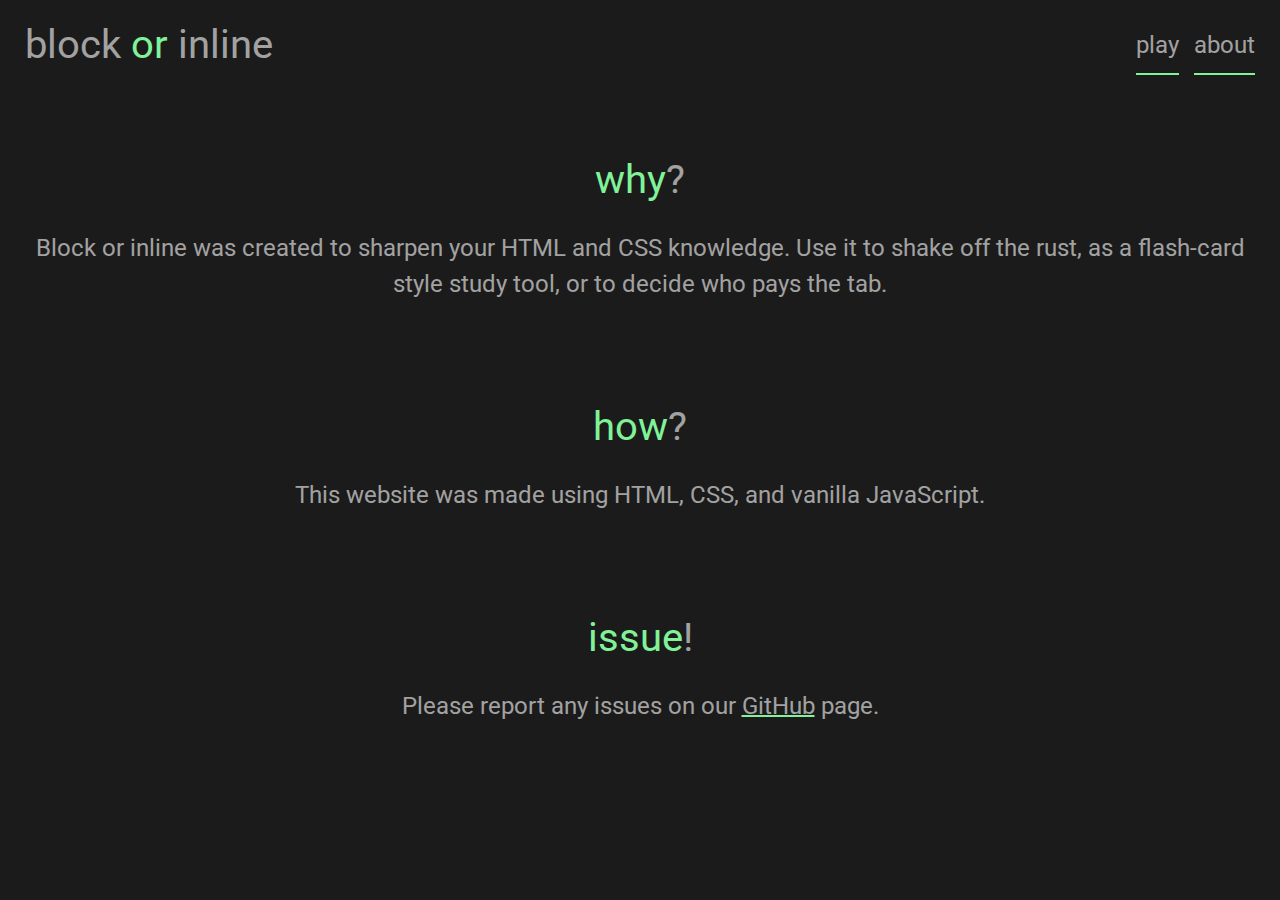
<file: about.html>
<!DOCTYPE html>
<html lang="en">
<head>
    <meta charset="UTF-8">
    <meta http-equiv="X-UA-Compatible" content="IE=edge">
    <meta name="viewport" content="width=device-width, initial-scale=1.0">
    <title>about</title>

    <link rel="stylesheet" href="reset.css">
    <link rel="stylesheet" href="styles.css">
    <link rel="stylesheet" href="queries.css">

    <link rel="preconnect" href="https://fonts.googleapis.com">
    <link rel="preconnect" href="https://fonts.gstatic.com" crossorigin>
    <link href="https://fonts.googleapis.com/css2?family=Roboto&display=swap" rel="stylesheet"> 
</head>
<body>

    <header id="header">
        <h1>block <span class="accent-text">or</span> inline</h1>
        <nav class="navbar">
            <ul class="nav-links">
                <li ><a class="nav-link" href="index.html">play</a></li>
                <li ><a class="nav-link" href="about.html">about</a></li>
            </ul>
        </nav>
    </header>

    <div id="about-main">
        <h1><span class="accent-text">why</span>?</h1>
        <p>Block or inline was created to sharpen your HTML and CSS knowledge. Use it to shake off the rust, as a flash-card style study tool, or to decide who pays the tab.</p>

        <h1><span class="accent-text">how</span>?</h1>
        <p>This website was made using HTML, CSS, and vanilla JavaScript.</p>
        
        <h1><span class="accent-text">issue</span>!</h1>
        <p>Please report any issues on our <a class="link" href="https://github.com/bcat4490/blockorinline">GitHub</a> page.</p>
    </div>

    
    
</body>
</html>
</file>
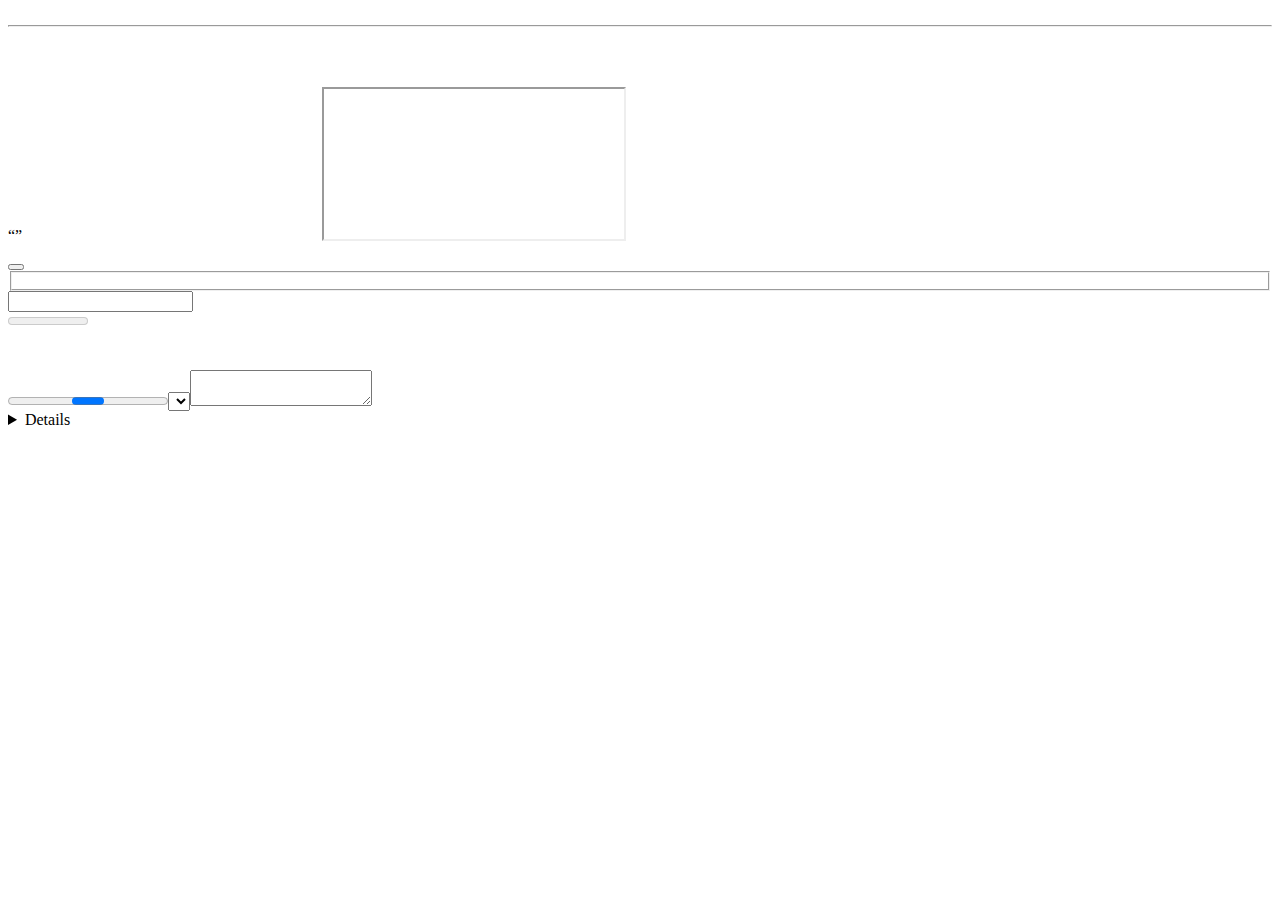
<file: tags.html>
<!DOCTYPE html>
<html lang="en">
<head>
    <meta charset="UTF-8">
    <meta http-equiv="X-UA-Compatible" content="IE=edge">
    <meta name="viewport" content="width=device-width, initial-scale=1.0">
    <title>Document</title>
</head>
<body>
    <script src="tags.js"></script>
</body>
</html>
</file>
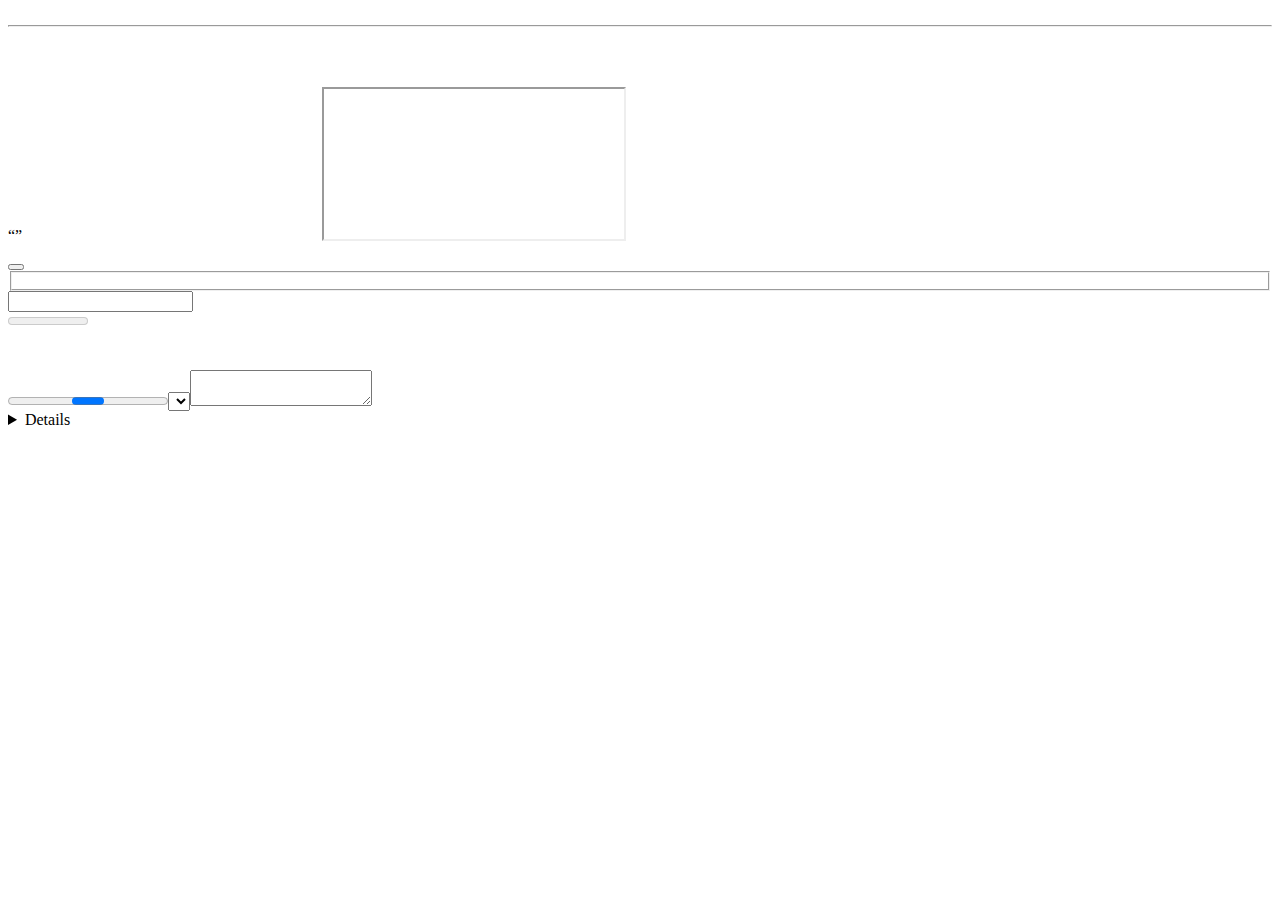
<file: utilities/getBlockOrInlineTags.html>
<!DOCTYPE html>
<html lang="en">
<head>
    <meta charset="UTF-8">
    <meta http-equiv="X-UA-Compatible" content="IE=edge">
    <meta name="viewport" content="width=device-width, initial-scale=1.0">
    <title>Document</title>
</head>
<body>
    <script src="getBlockOrInlineTags.js"></script>
</body>
</html>
</file>
<file: styles.css>
html {
    width: 100%;
}

body {
    font-family: 'Roboto', sans-serif;
    width: 100%;
    display: flex;
    flex-direction: column;
    height: 100vh;
    padding: 5px;
    background-color: #1b1b1b;
    color: rgba(255,255,255, 0.60);

}

h1 {
    font-size: 2.5rem;
}

a {
    color: rgba(255,255,255, 0.60); 
}

.link {
    text-decoration: underline #80f398 solid 2px;
}

.link:hover {
    text-decoration: none;
}

.accent-text {
    color: #80f398;
}

#header {
    display: flex;
    justify-content: space-between;
    align-items: center;
    padding: 20px;
}


.nav-links {
    display: flex;
    gap: 15px; 
}

.nav-link {
    text-decoration: underline #80f398 solid 2px;
    text-underline-offset: 20px;
    font-size: 1.5rem;

}

.nav-link:hover {
    text-decoration: none;
}

#main {
    display: flex;
    flex-direction: column;
    flex: 1;
    align-items: center;
    justify-content: center;
    gap: 15px;
}

#option-container {
    display: flex;
    gap: 15px;
}

#tag-container {
    display: flex;
    align-items: center;
    justify-content: center;
}

#tag {
    font-size: 2.75rem;
}

.bracket {
    font-size: 2.75rem;    
}

.button {
    font-family: inherit;
    font-size: 24px;
    background-color: #1b1b1b;
    border: 2px solid rgba(255, 255, 255, .60);
    color: #80f398;
    padding: 0.25em 0.75em;
    min-width: 10ch;
    min-height: 44px;
    text-align: center;
    border-radius: 8px;
    cursor: pointer;
    transition: 250ms all ease-in-out;
}

.button:hover {
    background-color: #80f398;
    border-color: #80f398;
    color: #1b1b1b;
}

.option-button:focus {
    background-color: #80f398;
    color: #1b1b1b;
}

#random-element-container {
    display: none;
}

#result-container {
    min-height: 65px;
    display: flex;
    flex-direction: column;
    align-items: center;
    gap: 15px;
}

#correct {
    font-size: 24px;
}

#incorrect {
    font-size: 24px;   
}

#info {
    font-size: 24px;
    text-align: center;   
}

#info-span {
    color: #80f398;
}

.hide {
    display: none;
}

#footer {
    display: flex;
    justify-content: center;
    gap: 10px;
    padding-bottom: 15px;
}

#git-link {
    font-size: 24px;
}

#about-main {
    display: flex;
    flex-direction: column;
    align-items: center;
    flex: 1;
    gap: 30px;
    font-size: 1.5rem;
}

#about-main h1 {
    margin-top: 75px;
}

#about-main p {
    text-align: center;
    line-height: 1.5;
    padding: 0 10px;
}
</file>
<file: queries.css>
@media only screen and (max-width:500px) {
    #header {
        flex-direction: column;
        justify-content: flex-start;
        gap: 25px;
    }
    
}
</file>
